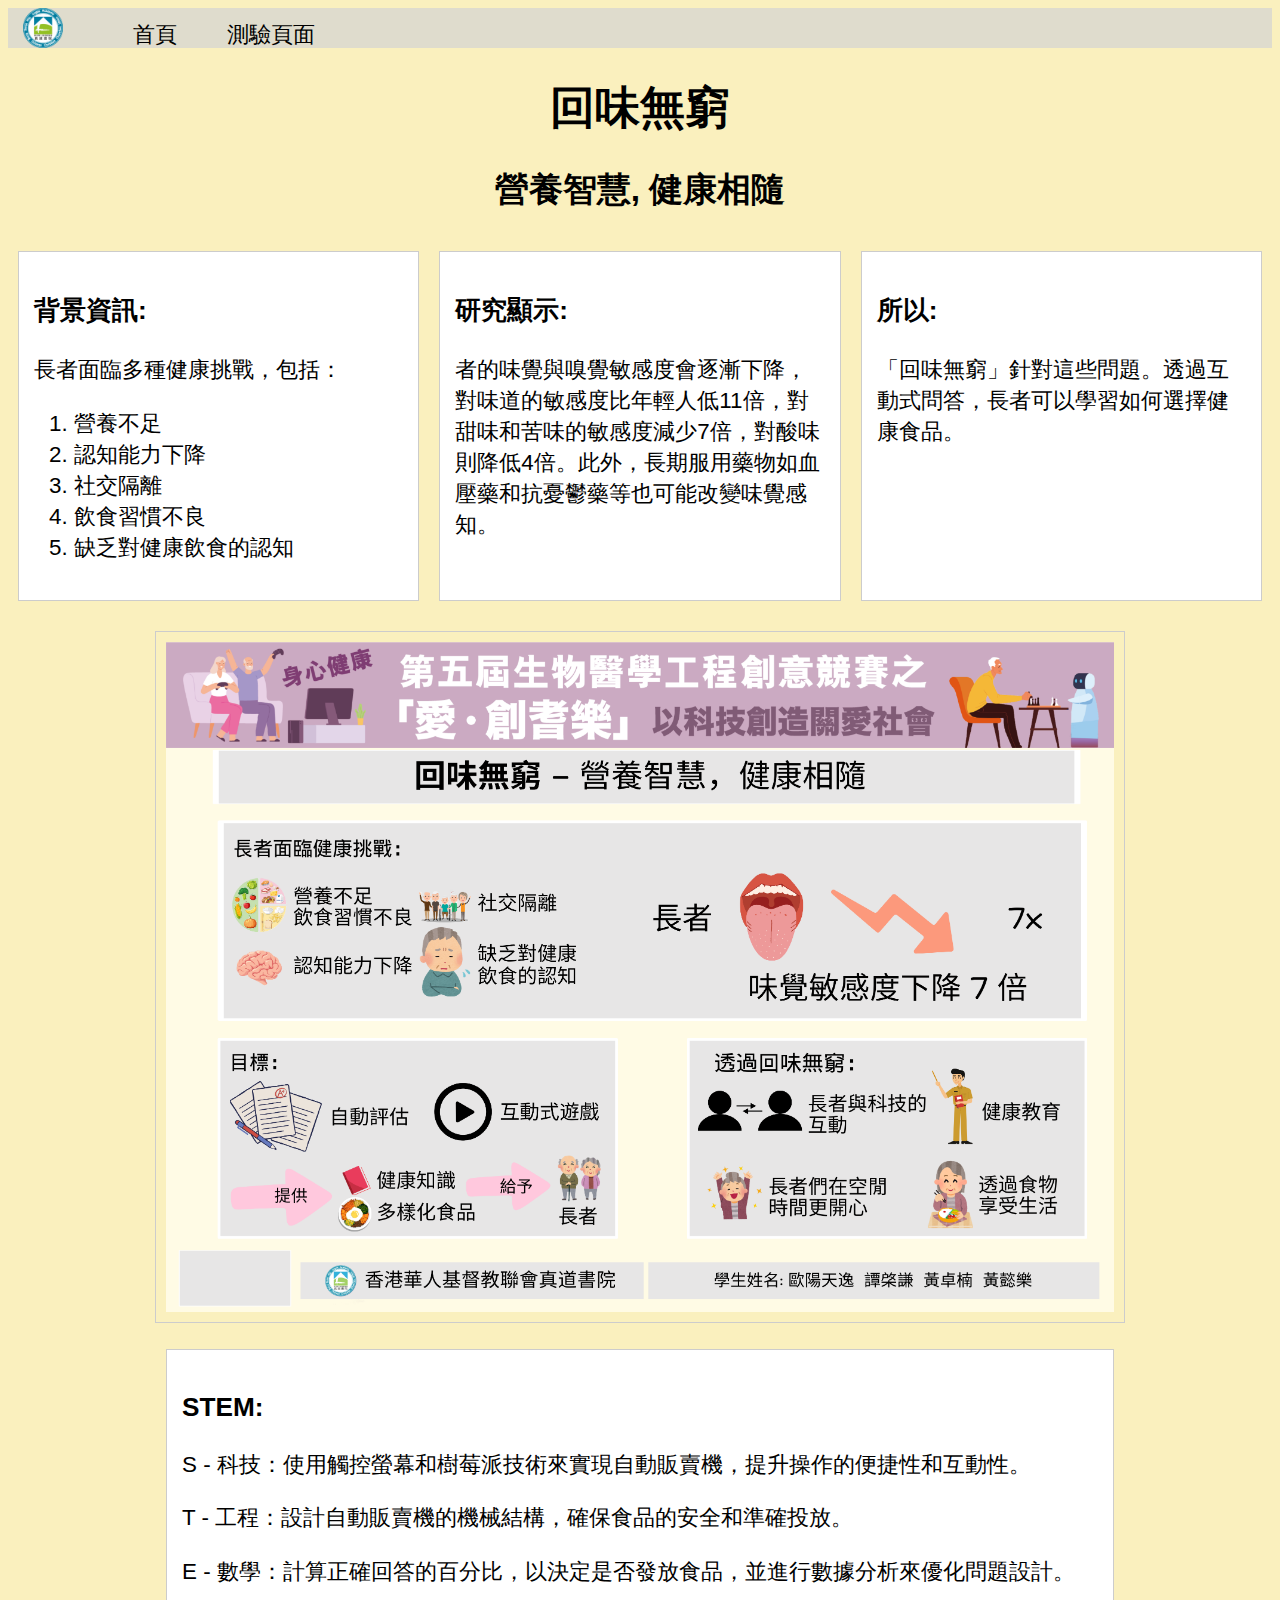
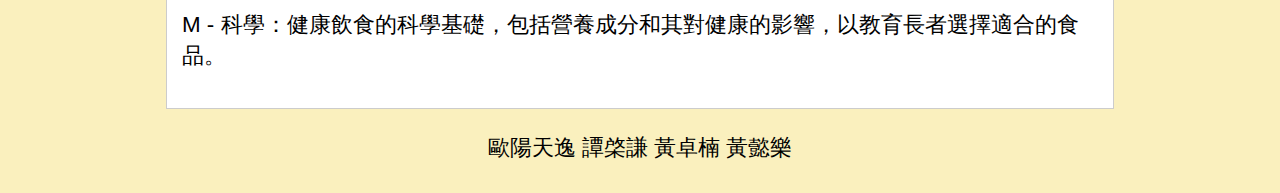
<file: home/home.html>
<!DOCTYPE html>
<html lang="en">
<head>
    <meta charset="UTF-8">
    <meta name="viewport" content="width=device-width, initial-scale=1.0">
    <title>回味無窮-首頁</title>
    <link rel="stylesheet" href="home.css">
    <script src="home.js"></script>
</head>
<body>
    <!-- Add Navigation Bar -->
    <nav>
        <ul>
            <li class="logo">
                <a href="home.html">
                    <img src="homeassets/HKCCCULA.png" alt="HKCCCULA Logo">
                </a>
            </li>
            <li><a href="../home/home.html">首頁</a></li>
            <li><a href="../quiz/quiz.html">測驗頁面</a></li>
        </ul>
    </nav>

    <div class="main-content">
        <h1>回味無窮</h1>
        <h2>營養智慧, 健康相隨</h2>
        <div class="info-container">
            <div class="background-information">
                <h3>背景資訊:</h3>
                <p>長者面臨多種健康挑戰，包括：</p>
                <ol>
                    <li>營養不足</li>
                    <li>認知能力下降</li>
                    <li>社交隔離</li>
                    <li>飲食習慣不良</li>
                    <li>缺乏對健康飲食的認知</li>
                </ol>
            </div>
            <div class="research-information">
                <h3>研究顯示:</h3>
                <p>者的味覺與嗅覺敏感度會逐漸下降，對味道的敏感度比年輕人低11倍，對甜味和苦味的敏感度減少7倍，對酸味則降低4倍。此外，長期服用藥物如血壓藥和抗憂鬱藥等也可能改變味覺感知。</p>
            </div>
            <div class="conclusion-information">
                <h3>所以:</h3>
                <p>「回味無窮」針對這些問題。透過互動式問答，長者可以學習如何選擇健康食品。</p>
            </div>
        </div>
        <img src="homeassets/picposter.png" alt="Poster">
        <div class="stem-information">
            <h3>STEM:</h3>
            <p>S - 科技：使用觸控螢幕和樹莓派技術來實現自動販賣機，提升操作的便捷性和互動性。</p>
            <p>T - 工程：設計自動販賣機的機械結構，確保食品的安全和準確投放。</p>
            <p>E - 數學：計算正確回答的百分比，以決定是否發放食品，並進行數據分析來優化問題設計。</p>
            <p>M - 科學：健康飲食的科學基礎，包括營養成分和其對健康的影響，以教育長者選擇適合的食品。</p>
        </div>
        <div class="student-names">
            <p>歐陽天逸  譚棨謙  黃卓楠  黃懿樂</p>
        </div>
    </div>
</body>
</html>
</file>
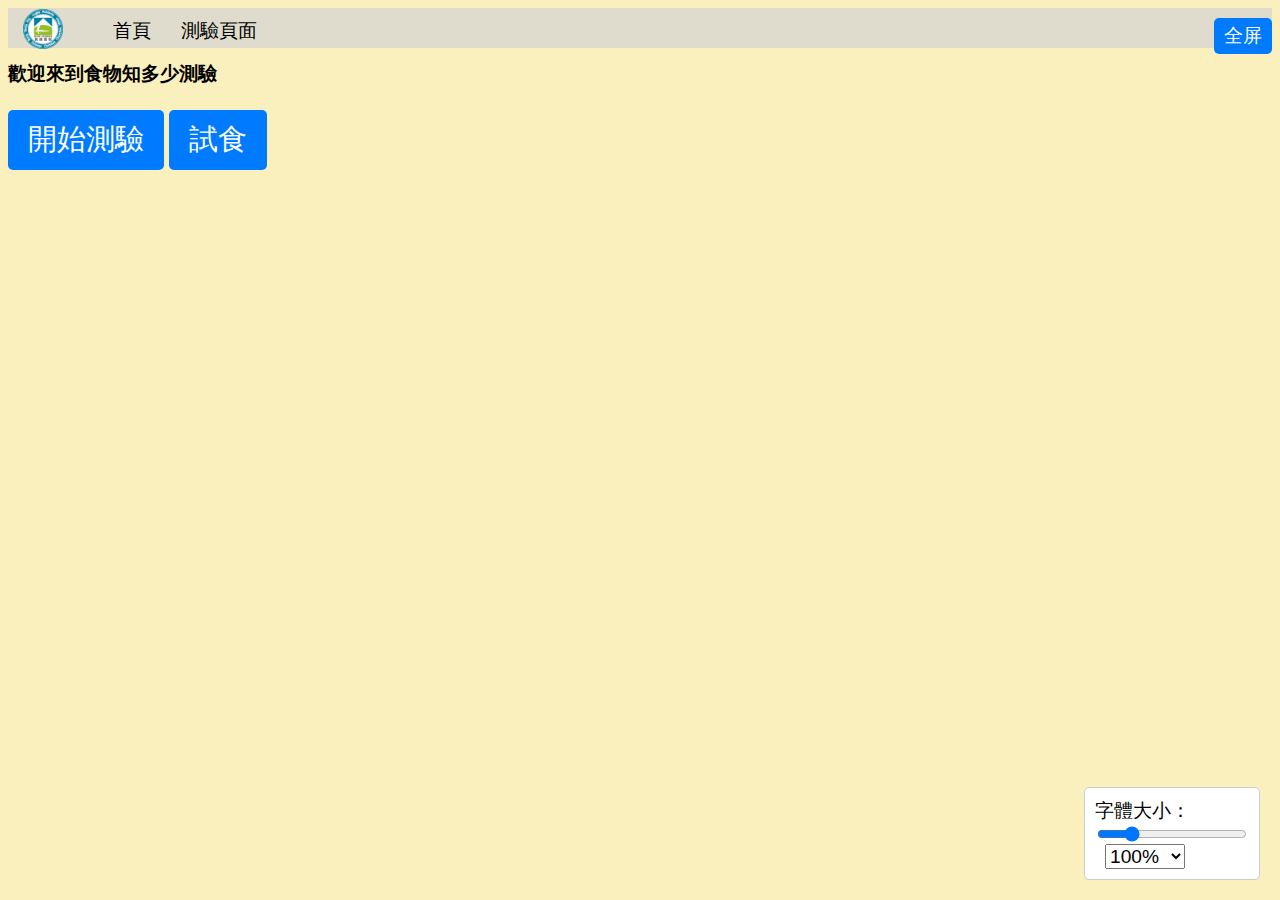
<file: quiz/quiz.html>
<!DOCTYPE html>
<html lang="en">
<head>
    <meta charset="UTF-8">
    <meta name="viewport" content="width=device-width, initial-scale=1.0">
    <title>回味無窮</title>
    <link rel="stylesheet" href="./quiz.css">
    <script src="./quiz.js" defer></script> <!-- Ensure the script is loaded after the HTML -->
</head>
<body>
    <!-- Add Navigation Bar -->
    <nav>
        <ul>
            <li class="logo">
                <a href="../home/home.html">
                    <img src="../home/homeassets/HKCCCULA.png" alt="HKCCCULA Logo">
                </a>
            </li>
            <li><a href="../home/home.html">首頁</a></li>
            <li><a href="quiz.html">測驗頁面</a></li>
            <li class="fullscreen-button">
                <button id="toggleFullscreen">全屏</button>
            </li>
        </ul>
    </nav>
    <div class="start-page">
        <h1>歡迎來到食物知多少測驗</h1>
        <button onclick="startQuiz()" id="startQuizButton">開始測驗</button>
        <button onclick="testFood()">試食</button>
    </div>
    <div class="quiz-container" style="display: none;">
        <!-- Progress Bar -->
        <div id="progress-bar-container">
            <div id="progress-bar"></div>
        </div>
        <h1>食物知多少？</h1>
        <div id="question"></div>
        <div id="options" class="options-container"></div>
        <div id="submit">
            <button onclick="checkAnswer()">提交答案</button>
        </div>
        <br>
        <div id="result"></div>
        <div id="end"></div>
        <div id="restart" style="display: none;">
            <button onclick="restartQuiz()">重新開始</button> <!-- Chinese for "Restart" -->
            <button onclick="testFood()">試食</button>
        </div>
        <div id="qCorrect"></div>
    </div>
    <div id="explanation-modal" class="modal">
        <div class="modal-content">
            <button class="close-button" onclick="closeModal()">關閉</button>
            <p id="explanation-text"></p>
        </div>
    </div>
    <!-- Text Magnifier Slider -->
    <div id="text-magnifier">
        字體大小：
        <input type="range" id="fontSizeSlider" min="50" max="300" value="100">
        <select id="fontSizeSelect">
            <option value="50">50%</option>
            <option value="100" selected>100%</option>
            <option value="150">150%</option>
            <option value="200">200%</option>
            <option value="250">250%</option>
            <option value="300">300%</option>
        </select>
    </div>
    <script>
        document.addEventListener('keydown', function(event) {
            if (event.key === 'Enter') {
                document.getElementById('startQuizButton').click();
            }
        });

        function restartQuiz() {
            document.querySelector('.start-page').style.display = 'block';
            document.querySelector('.quiz-container').style.display = 'none';
        }
    </script>
</body>
</html>
</file>
<file: home/home.css>
body {
    font-family: Arial, sans-serif;
    background-color: #FAF0BE; /* Changed to warm yellow hue */
    font-size: 140%; /* Increased base font size for better readability */
}

.logo {
    /* Remove position: fixed; top: 10px; right: 10px; */
    margin-right: 20px;     /* Keep spacing between logo and navigation items */
}

.main-content {
    text-align: center;
    /* Remove margin-top property */
}

.main-content img {
    max-width: 75%;
    height: auto;
    padding: 10px;
    border: 1px solid #ccc;
}

.student-names {
    margin-top: 20px;
}

/* Remove sidebar and open button styles */

/* Navigation Bar Styles */
nav {
    background-color: rgba(211, 211, 211, 0.7); /* Transparent gray */
    height: 40px; /* Shorter height */
    width: 100%;
    z-index: 1000;
}

nav ul {
    list-style-type: none;
    margin: 0;
    padding: 0;
    display: flex;          /* Use Flexbox for horizontal alignment */
    align-items: center;    /* Vertically center items */
    justify-content: flex-start;  /* Align items to the left */
}

nav li:not(.logo) {
    margin-left: 20px;            /* Add spacing between navigation links */
}

nav li {
    /* Remove float: left; */
}

nav li.logo {
    margin-right: 20px;     /* Add space between logo and navigation links */
}

nav li.logo img {
    height: 40px;           /* Increase logo size */
    width: auto;
}

nav li a {
    display: block;
    color: black; /* Changed text color to black */
    text-align: center;
    padding: 0 15px; /* Reduce padding */
    line-height: 40px;         /* Center text vertically */
    text-decoration: none;
}

nav li a:hover {
    background-color: #ddd;
    color: black;
}

/* Clear floats after the navigation items */
nav::after {
    content: "";
    display: table;
    clear: both;
}

/* Ensure images are responsive */
img {
    max-width: 100%;
    height: auto;
}

.info-container {
    display: flex;
    justify-content: space-between;
    margin: 20px auto;
    flex-wrap: wrap; /* Allow wrapping */
}

.background-information,
.research-information,
.conclusion-information {
    text-align: left;
    padding: 15px;
    border: 1px solid #ccc;
    background-color: #fff;
    width: 30%;
    box-sizing: border-box;
    margin-bottom: 20px;
    margin: 10px; /* Adjust margin for better spacing */
    flex: 1 1 30%; /* Allow boxes to grow and shrink */
}

/* Styles for the STEM information box */
.stem-information {
    text-align: left;
    padding: 15px;
    border: 1px solid #ccc;
    background-color: #fff;
    width: 75%; /* Changed to match poster's width */
    box-sizing: border-box;
    margin: 20px auto; /* Center align */
}

/* Adjustments for smaller screens */
@media (max-width: 768px) {
    .main-content {
        margin-top: 60px;
    }

    .main-content img {
        max-width: 90%;
    }

    .background-information,
    .research-information,
    .conclusion-information {
        width: 45%;
    }
}

@media (max-width: 480px) {
    .logo {
        top: 5px;
        right: 5px;
    }

    .main-content {
        margin-top: 40px;
    }

    .background-information,
    .research-information,
    .conclusion-information {
        width: 100%;
    }

    .stem-information {
        width: 100%;
    }
}

/* Clear floats after the background-information and poster image */
.main-content::after {
    content: "";
    display: table;
    clear: both;
}
</file>
<file: quiz/quiz.css>
body {
    font-family: Arial, sans-serif;
    background-color: #FAF0BE; /* Changed to FAF0BE as per user request */
    font-size: 120%; /* Increased base font size */
}

.quiz-container {
    max-width: 90%; /* Changed from fixed width to 90% */
    margin: 50px auto;
    padding: 20px;
    background-color: #fff;
    border-radius: 5px;
    box-shadow: 0 0 10px rgba(0, 0, 0, 0.1);
    position: relative;
    z-index: 1; /* Lower z-index to stay below the open button */
}

button {
    padding: 10px 20px;
    margin-top: 10px;
    background-color: #007bff;
    color: #fff;
    border: none;
    border-radius: 5px;
    cursor: pointer;
}

button:hover {
    background-color: #0056b3;
}

button, label {
    font-size: 1.5em; /* Use relative units */
}

label, input {
  display: block;
  position: relative;
  top: 0;
  left: 0;
  right: 0;
  bottom: 0;
}

input[type="radio"] {
  opacity: 0;
  z-index: 100;
}

input[type="radio"]:checked+label,
.Checked+label {
  background: yellow;
}

label {
  padding: 5px;
  cursor: pointer;
  z-index: 90;
  display: flex;
  align-items: center;
}

label:hover {
  background: #DDD;
}

label::before {
  /* Remove the content to avoid numbering duplication */
  content: "";
}

.modal {
    display: none; /* Hidden by default */
    position: fixed;
    z-index: 999;
    left: 0;
    top: 0;
    width: 100%; /* Full width */
    height: 100%; /* Full height */
    overflow: auto; /* Enable scroll if needed */
    background-color: rgba(0, 0, 0, 0.5); /* Black with opacity */
}

.modal-content {
    background-color: #fff;
    margin: 15% auto; /* Centered */
    padding: 20px;
    border: 1px solid #888;
    width: 80%; /* Adjust as needed */
    position: relative;
    border-radius: 5px;
    max-height: 80vh; /* Limits the modal height */
    overflow-y: auto;  /* Adds scroll if content is too long */
    font-size: 1em; /* Use relative units */
}

.modal-content p {
    font-size: 2.5em; /* Increased from 1em to 2.5em */
}

.close-button {
    position: absolute; /* Positions the close button relative to modal-content */
    top: 10px;          /* Positions 10px from the top */
    right: 10px;        /* Positions 10px from the right */
    z-index: 1;         /* Ensures the button stays above other elements */
    padding: 10px 20px;
    font-size: 1.5em; /* Use relative units */
    background-color: #007bff;
    color: #fff;
    border: none;
    border-radius: 5px;
    cursor: pointer;
}

.close-button:hover {
    background-color: #0056b3;
}

.modal-content button.close-button { /* Added missing dot */
    outline: none; /* Remove default outline */
}

#restart button {
    padding: 10px 20px;
    margin-top: 10px;
    background-color: #007bff;
    color: #fff;
    border: none;
    border-radius: 5px;
    cursor: pointer;
}

#restart button:hover {
    background-color: #0056b3;
}

/* Progress Bar Styles */
#progress-bar-container {
    width: 100%;
    background-color: #e0e0e0;
    border-radius: 5px;
    margin-bottom: 20px;
    height: 25px;
    overflow: hidden;
}

#progress-bar {
    height: 100%;
    width: 0%;
    background-color: #76c7c0;
    border-radius: 5px;
    transition: width 0.3s ease;
}

/* Adjust options container to allow side-by-side layout */
.options-container {
    display: flex;
    flex-wrap: wrap;
    justify-content: space-between;
    counter-reset: option; /* Initialize counter for options */
}

/* Consolidated option-container styles for two options per row */
.option-container {
    display: flex;
    align-items: center;
    margin-bottom: 20px;
    background-color: #f9f9f9; /* Add background color for uniformity */
    padding: 15px; /* Add padding for spacing */
    border: 1px solid #ccc; /* Add border for visual separation */
    border-radius: 5px; /* Rounded corners for consistency */
    width: 48%; /* Fit two options per row */
    box-sizing: border-box; /* Include padding and border in width */
    font-size: 1em; /* Ensure font-size inherits from body */
    counter-increment: option; /* Increment counter for each option */
    height: 150px; /* Set a fixed height for uniformity */
}

/* Remove margin on the right for every second option */
.option-container:nth-child(2n) {
    margin-right: 0;
}

.option-container input[type="radio"] {
    margin-right: 10px;
}

.option-container label {
    display: flex;
    align-items: center;
    cursor: pointer;
    width: calc(100% - 170px); /* Adjust width to fit next to image */
    padding: 5px;
    z-index: 90;
    flex: 1; /* Allow label to take remaining space */
}

.option-container label::before {
    content: counter(option) ". ";
    font-weight: bold;
    margin-right: 10px; /* Display counter before label text */
}

.option-container img {
    width: 100px;    /* Set fixed width */
    height: 100px;   /* Set fixed height */
    margin-right: 20px; /* Space between image and text */
    border: 1px solid #ccc;
    border-radius: 5px;
    object-fit: cover; /* Ensure images maintain aspect ratio */
    flex-shrink: 0; /* Prevent images from shrinking */
}

.option-container span {
    font-size: 1.2em; /* Adjust as needed for larger text */
    word-break: break-word; /* Wrap text if it's too long */
    flex-grow: 1; /* Allow text to take remaining space */
}

/* Set the h1 text to match body font size */
h1 {
    font-size: 1em; /* Changed from 2em to match body text */
}

/* Increase the font size of the question text */
#question {
    font-size: 2.5em; /* Set to a larger size for prominence */
    margin-bottom: 20px; /* Optional: Adds spacing below the question */
}

#text-magnifier {
    position: fixed;
    bottom: 20px;
    right: 20px;
    background-color: #fff;
    padding: 10px;
    border: 1px solid #ccc;
    border-radius: 5px;
    z-index: 1000;
    /* Adjust width to accommodate the new input */
    width: auto;
}

#text-magnifier input[type="range"] {
    width: 150px;
    vertical-align: middle;
}

#text-magnifier input[type="number"] {
    display: none; /* Hide the number input if still present */
    width: 60px;
    margin-left: 10px;
    vertical-align: middle;
}

#text-magnifier input {
    font-size: 1em;
}

#text-magnifier select {
    width: 80px;
    margin-left: 10px;
    vertical-align: middle;
    font-size: 1em;
}

/* Increase font size for result and end text */
#result {
    font-size: 2em; /* Make result text larger */
}

#end {
    font-size: 2.5em; /* Make end results text even larger */
}

/* Adjust font sizes for smaller screens */
@media (max-width: 768px) {
    body {
        font-size: 100%; /* Adjust base font size */
    }
    
    .modal-content p,
    #question,
    #end,
    #result {
        font-size: 1.5em; /* Adjust font sizes */
    }

    .option-container img {
        width: 80px;
        height: 80px;
    }

    .option-container {
        width: 100%; /* Stack options vertically */
        height: 130px; /* Adjust height for smaller screens */
    }
}

/* Adjust layout for very small screens */
@media (max-width: 480px) {
    body {
        font-size: 90%; /* Further adjust base font size */
    }
    
    .modal-content p,
    #question,
    #end,
    #result {
        font-size: 1.2em; /* Further adjust font sizes */
    }
    
    .option-container {
        flex-direction: column; /* Stack options vertically */
        align-items: flex-start;
        height: auto; /* Allow height to adjust on very small screens */
    }
    
    .option-container img {
        width: 100%; /* Adjust image width */
        height: auto;
        margin-bottom: 10px;
    }
    
    .option-container label {
        width: 100%; /* Ensure labels take full width */
    }
}

/* Remove sidebar and open button styles */

/* Navigation Bar Styles */
nav {
    background-color: rgba(211, 211, 211, 0.7); /* Transparent gray */
    height: 40px; /* Shorter height */
    width: 100%;
    z-index: 1000;
}

nav ul {
    list-style-type: none;
    margin: 0;
    padding: 0;
    display: flex;          /* Use Flexbox for horizontal alignment */
    align-items: center;    /* Vertically center items */
}

nav li {
    /* Remove float: left; */
}

nav li.logo {
    margin-right: 20px;     /* Add space between logo and navigation links */
}

nav li.logo img {
    height: 40px;           /* Increase logo size */
    width: auto;
}

nav li a {
    display: block;
    color: black; /* Changed text color to black */
    text-align: center;
    padding: 0 15px; /* Reduce padding */
    text-decoration: none;
}

nav li a:hover {
    background-color: #ddd;
    color: black;
}

/* Clear floats after the navigation items */
nav::after {
    content: "";
    display: table;
    clear: both;
}

/* Fullscreen Button Styles */
.fullscreen-button {
    margin-left: auto; /* Push to the right */
}

#toggleFullscreen {
    padding: 5px 10px;
    font-size: 1em;
    background-color: #007bff;
    color: #fff;
    border: none;
    border-radius: 5px;
    cursor: pointer;
}

#toggleFullscreen:hover {
    background-color: #0056b3;
}

/* Fullscreen Mode Styles */
.fullscreen .quiz-container {
    width: 100%;
    height: 100%;
    margin: 0;
    border-radius: 0;
    box-shadow: none;
}

.fullscreen nav,
.fullscreen #text-magnifier {
    display: none; /* Hide navigation and magnifier */
}
</file>
